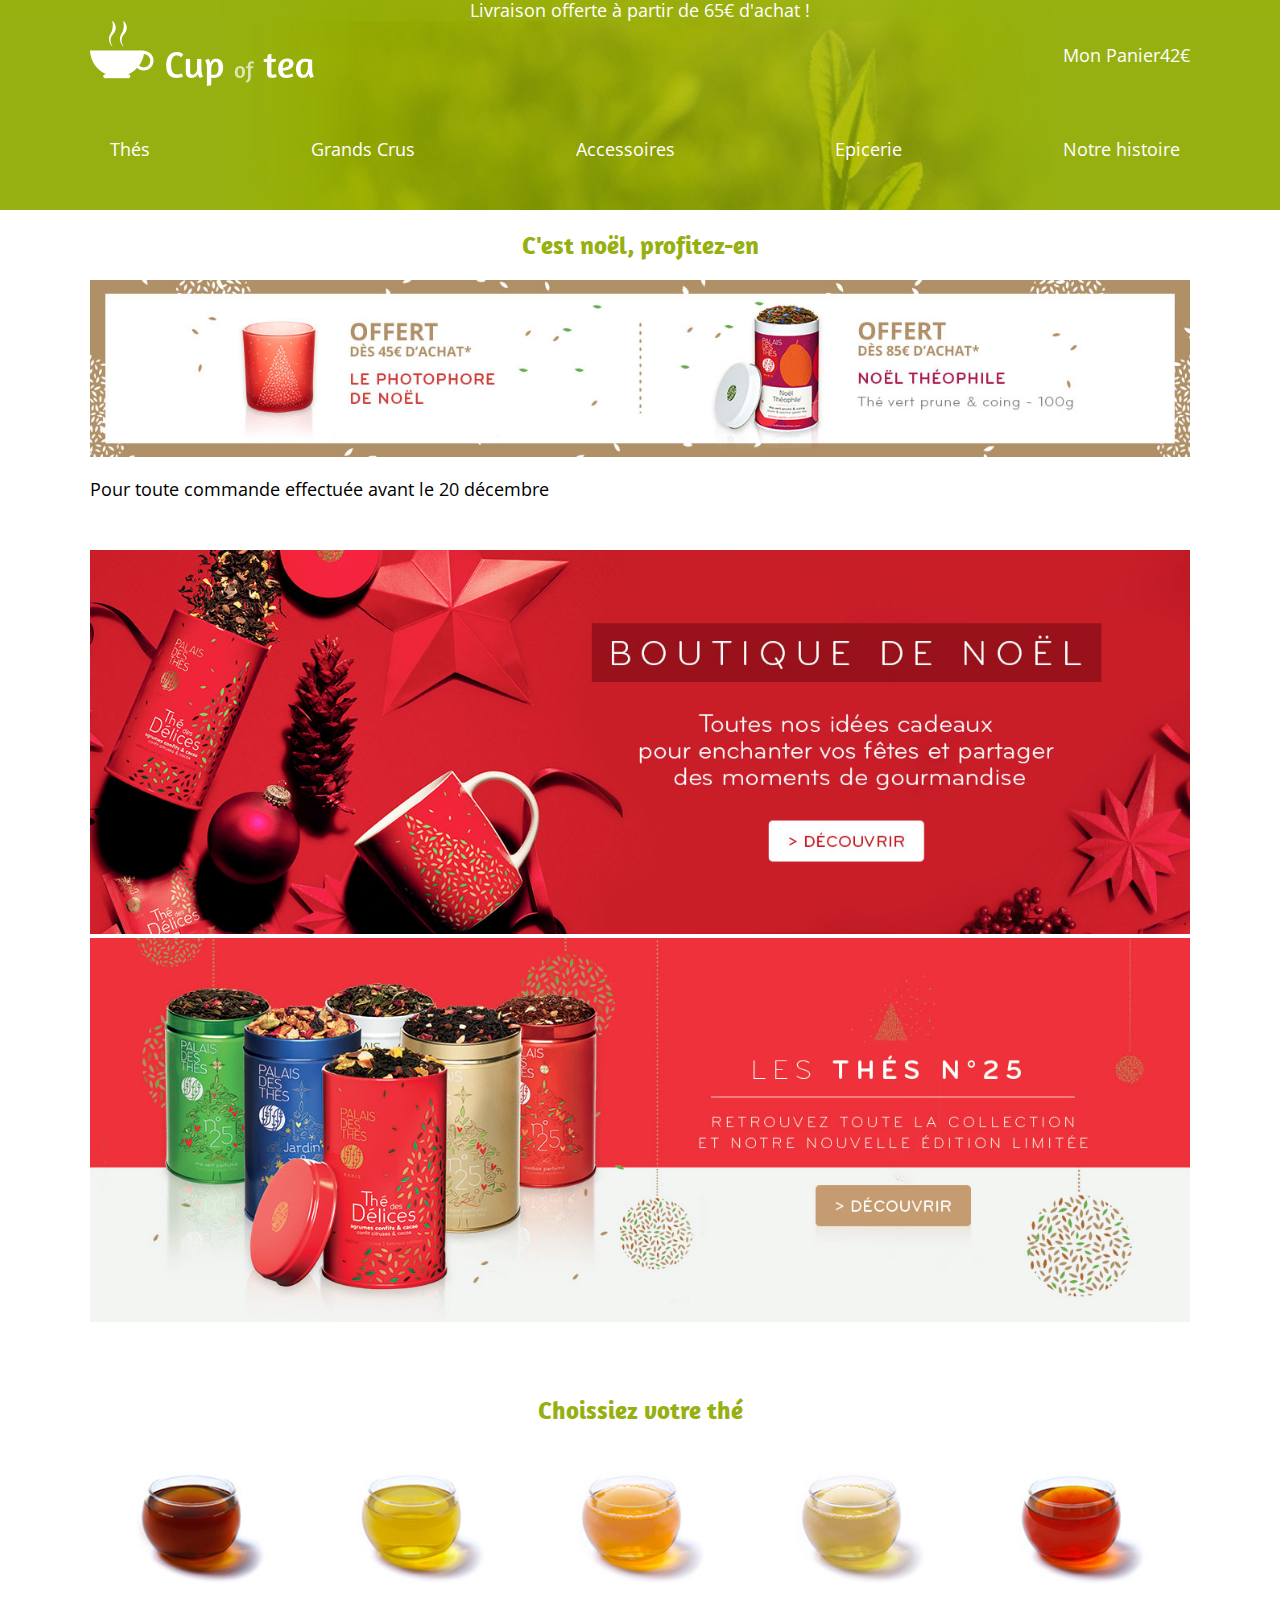
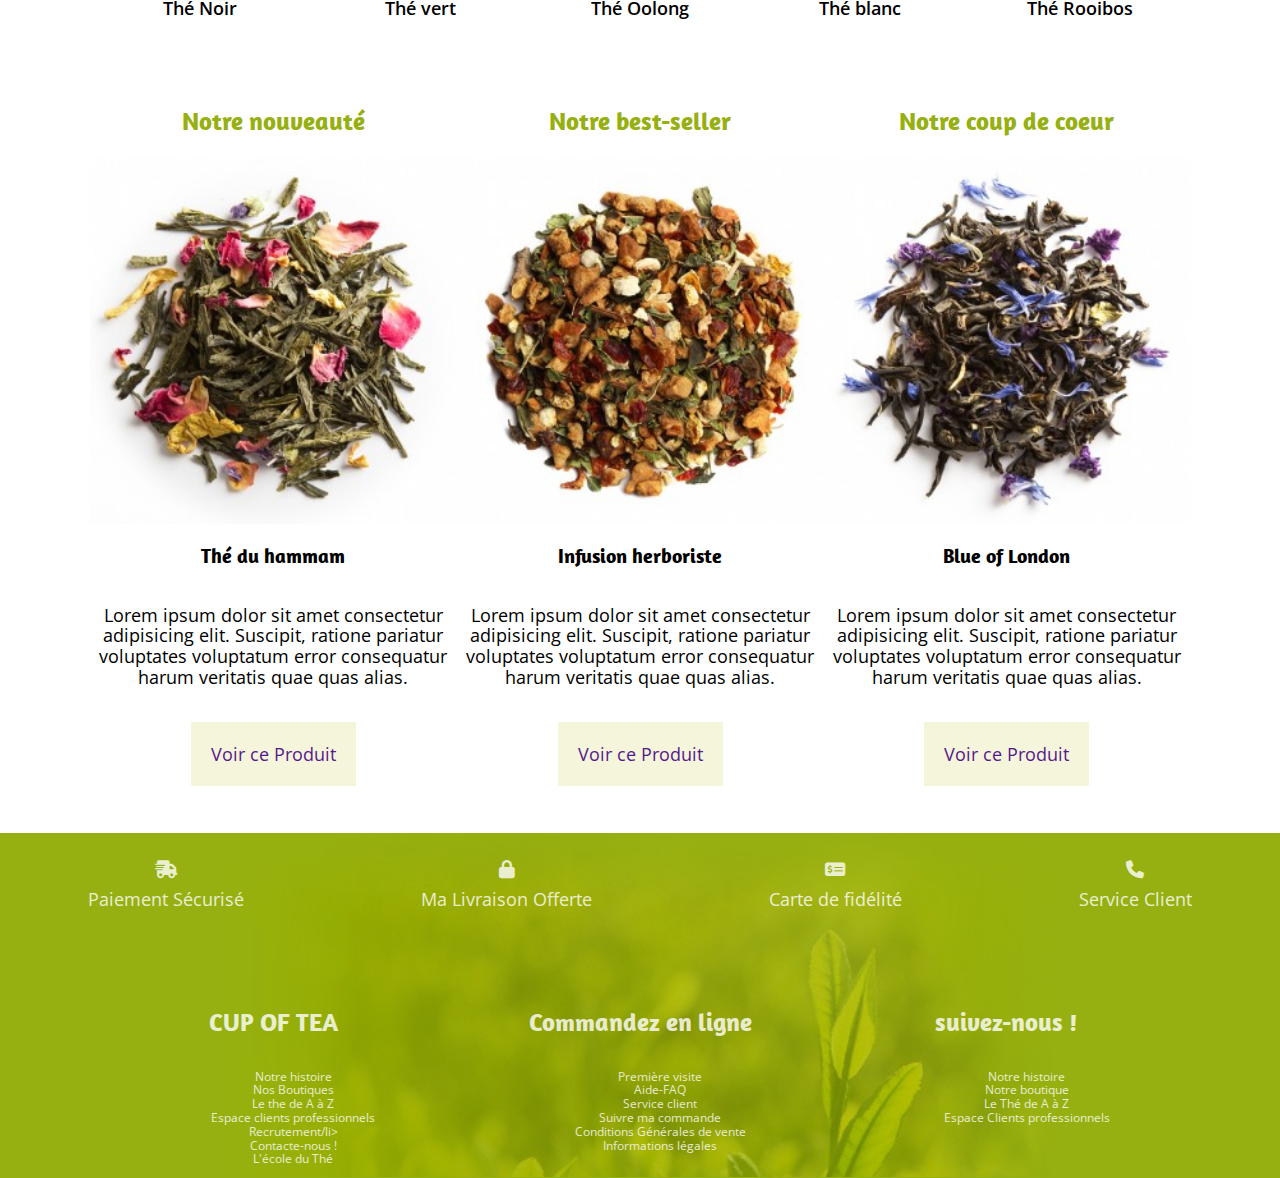
<file: index.html>
<!DOCTYPE html>

<html>
    <head>
        <meta charset="utf-8">
        <meta http-equiv="X-UA-Compatible" content="IE=edge">
        <title>Cup of Tea</title>
        <meta name="description" content="Cup of Tea Salon de thé sur Chambéry">
        <meta name="viewport" content="width=device-width, initial-scale=1">
        <link rel="preconnect" href="https://fonts.googleapis.com">
        <link rel="preconnect" href="https://fonts.gstatic.com" crossorigin>
        <link href="https://fonts.googleapis.com/css2?family=Amaranth&family=Open+Sans:wght@300&display=swap" rel="stylesheet">
        <link rel="stylesheet" href="https://cdnjs.cloudflare.com/ajax/libs/font-awesome/6.1.1/css/all.min.css">
        <link rel="stylesheet" href="css/normalize.css">
        <link rel="stylesheet" href="css/style.css">
    </head>
    <body>
        <header>
            <section class="bandeau">Livraison offerte à partir de 65€ d'achat !</section>
                <div class="container">
                    <div class="headspe">
                        <a href="">
                            <img src="img/logo.png" alt="Logo cup of Tea">
                        </a>
                        
                        <section class="panier"><span>Mon Panier</span><span>42€</span></section>
                     </div>
                <nav>
                    <ul>
                        <li><a href="">Thés</a></li>
                        <li><a href="">Grands Crus</a></li>
                        <li><a href="">Accessoires</a></li>
                        <li><a href="">Epicerie</a></li>
                        <li><a href="">Notre histoire</a></li>
                    </ul>
                </nav>
            </div>
        </header>
        <main class="container">
            <div class="promo">
                <h2>C'est noël, profitez-en</h2>
                <img src="img/offre-noel.jpg" alt="">
                <p>Pour toute commande effectuée avant le 20 décembre</p>
            </div>
            
            <div class="slider">
                <img src="img/slider/1.jpg" alt=""><a href=""></a><img>
                <img src="img/slider/2.jpg" alt=""><a href="">  </a><img>
            </div>
           
            <div>
                <h2>Choissiez votre thé</h2>
                <div class="tea">
                    <figure><img src="img/tea/1.jpg" alt=""><figcaption>Thé Noir</figcaption></figure>
                    <figure><img src="img/tea/2.jpg" alt=""><figcaption>Thé vert</figcaption></figure>
                    <figure><img src="img/tea/3.jpg" alt=""><figcaption>Thé Oolong</figcaption></figure>
                    <figure><img src="img/tea/4.jpg" alt=""><figcaption>Thé blanc</figcaption></figure>
                    <figure><img src="img/tea/5.jpg" alt=""><figcaption>Thé Rooibos</figcaption></figure>
                </div>
            </div>

            <div class="tendmain">
                <article class="tendance">
                    <h2>Notre nouveauté</h2>
                    <img src="img/product/product1.jpg" alt="">
                    <h3>Thé du hammam</h3>
                    <P>Lorem ipsum dolor sit amet consectetur adipisicing elit. Suscipit, ratione pariatur voluptates voluptatum error consequatur harum veritatis quae quas alias.</P>
                    <P>A partir de <span>8.50€</span><br><a href="">Voir ce Produit</a></P>
                </article>
                <article class="tendance">
                    <h2>Notre best-seller</h2>
                    <img src="img/product/product2.jpg" alt="">
                    <h3>Infusion herboriste</h3>    
                    <P>Lorem ipsum dolor sit amet consectetur adipisicing elit. Suscipit, ratione pariatur voluptates voluptatum error consequatur harum veritatis quae quas alias.</P>
                    <P>A partir de <span>7.60€</span><br><a href="">Voir ce Produit</a></P>
                </article>
                <article class="tendance">
                    <h2>Notre coup de coeur</h2>
                    <img src="img/product/product3.jpg" alt="">
                    <h3>Blue of London</h3>
                    <P>Lorem ipsum dolor sit amet consectetur adipisicing elit. Suscipit, ratione pariatur voluptates voluptatum error consequatur harum veritatis quae quas alias.</P>
                    <P>A partir de <span>9€</span><br><a href="">Voir ce Produit</a></P>
                </article>
            </div>
        </main>

        <footer>
            <div class="assurance">
                <p><i class="fa-solid fa-truck-fast"></i>Paiement Sécurisé</p>
                <p><i class="fa-solid fa-lock"></i>Ma Livraison Offerte</p>
                <p><i class="fa-solid fa-money-check-dollar"></i>Carte de fidélité</p>
                <p><i class="fa-solid fa-phone"></i>Service Client</p>
            </div>
            <div class="container footspe">
                <article>
                    <h2>CUP OF TEA</h2>
                    <ul>
                        <li>Notre histoire</li>
                        <li>Nos Boutiques</li>
                        <li>Le the de A à Z</li>
                        <li>Espace clients professionnels</li>
                        <li>Recrutement/li>
                        <li>Contacte-nous !</li>
                        <li>L'école du Thé</li>
                    </ul>
                </article>
                <article>
                    <h2>Commandez en ligne</h2>
                    <ul>
                        <li>Première visite</li>
                        <li>Aide-FAQ</li>
                        <li>Service client</li>
                        <li>Suivre ma commande</li>
                        <li>Conditions Générales de vente</li>
                        <li>Informations légales</li>
                    </ul>
                </article>
                <article>
                    <h2>suivez-nous !</h2>
                    <ul>
                        <li>Notre histoire</li>
                        <li>Notre boutique</li>
                        <li>Le Thé de A à Z</li>
                        <li>Espace Clients professionnels</li>
                    </ul>
                </article>  
                
            </div>
        </footer>
            
        <script type="text/javascript" src="/js/jquery-3.5.1.min.js"></script>
    </body>
    </html>
</file>
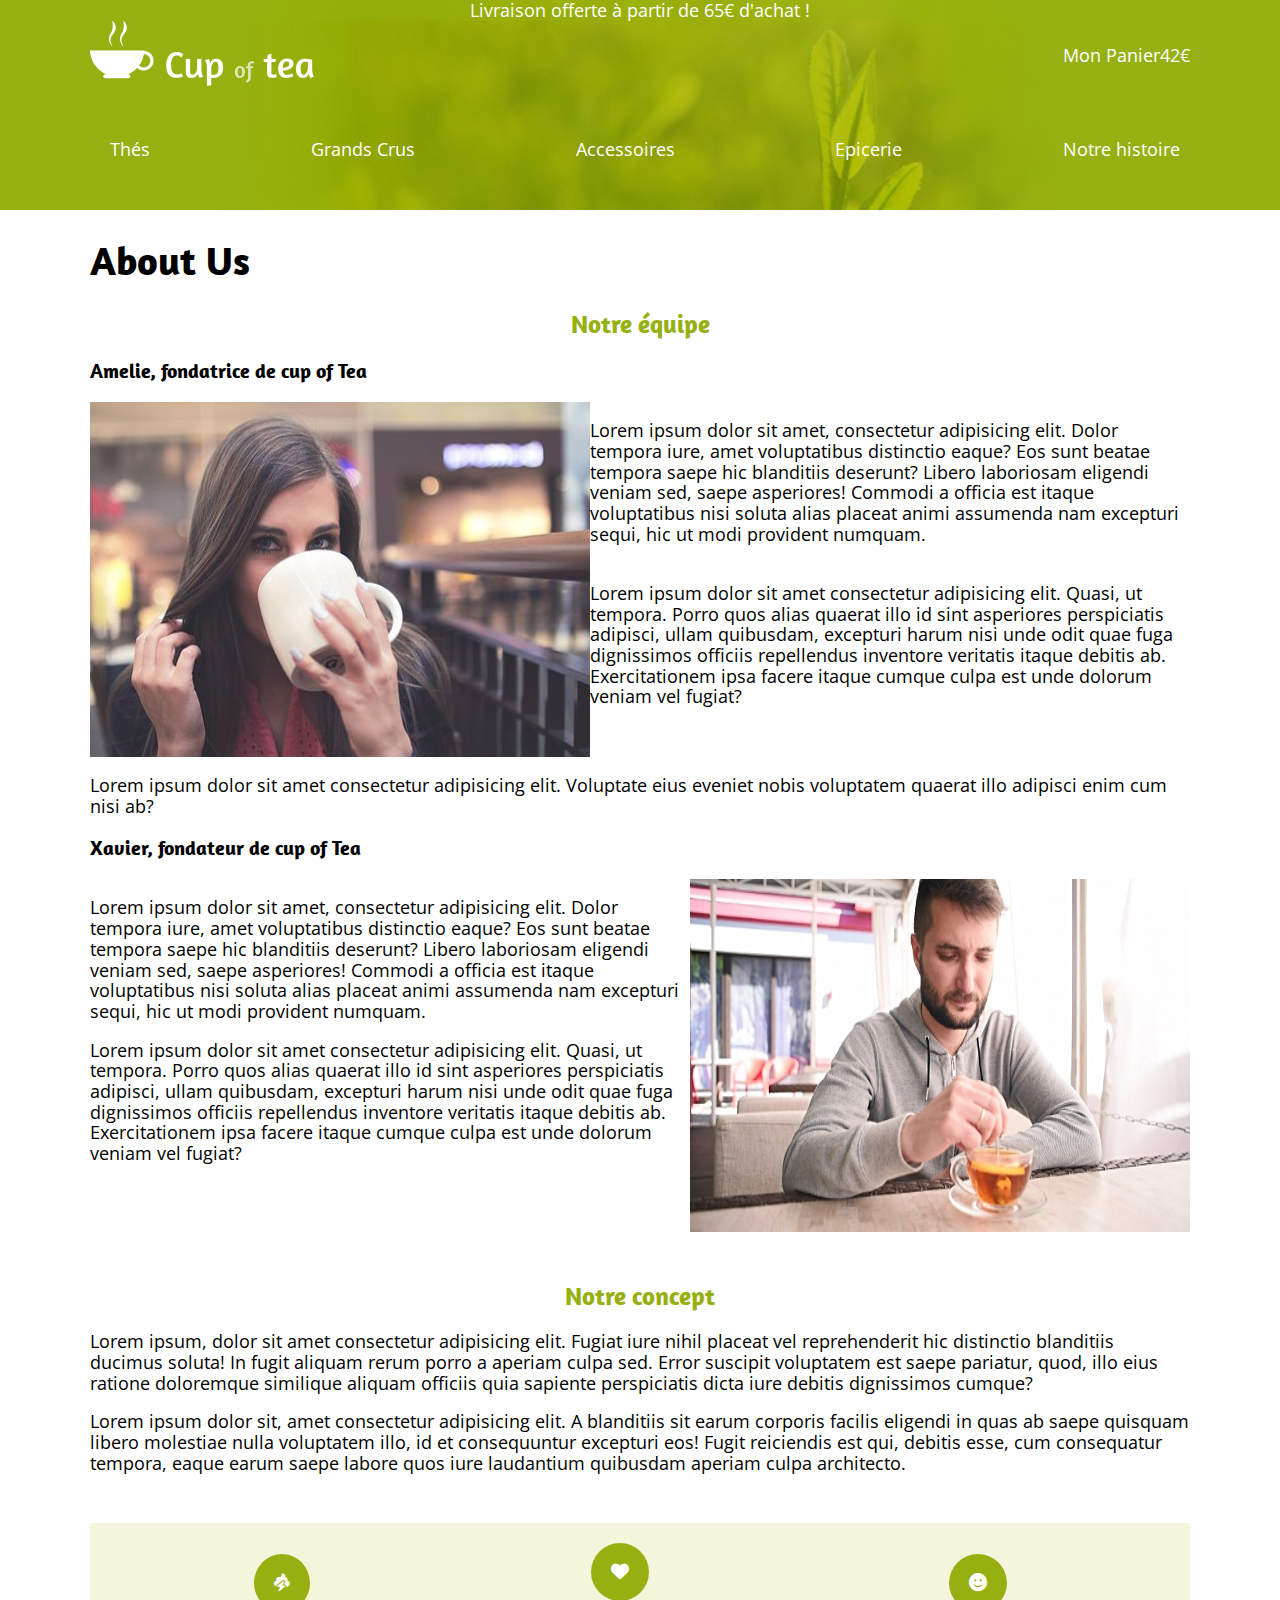
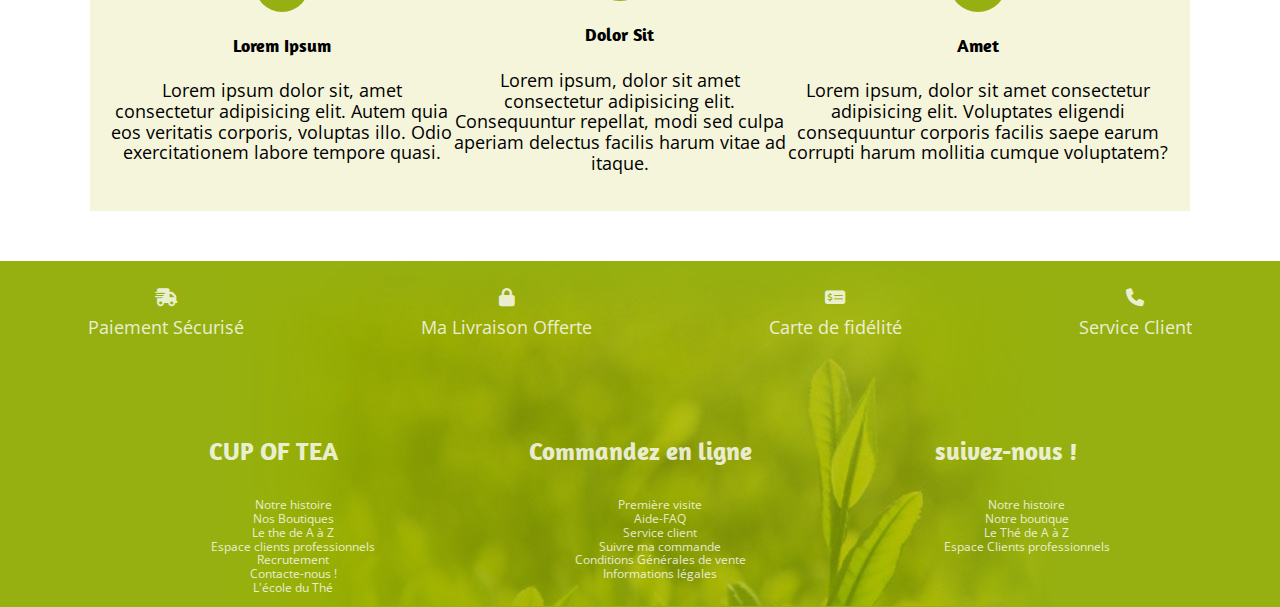
<file: About.html>
<!DOCTYPE html>

    <html>
        <head>
            <meta charset="utf-8">
            <meta http-equiv="X-UA-Compatible" content="IE=edge">
            <title>Cup of Tea</title>
            <meta name="description" content="Cup of Tea Salon de thé sur Chambéry">
            <meta name="viewport" content="width=device-width, initial-scale=1">
            <link rel="preconnect" href="https://fonts.googleapis.com">
            <link rel="preconnect" href="https://fonts.gstatic.com" crossorigin>
            <link href="https://fonts.googleapis.com/css2?family=Amaranth&family=Open+Sans:wght@300&display=swap" rel="stylesheet">
            <link rel="stylesheet" href="https://cdnjs.cloudflare.com/ajax/libs/font-awesome/6.1.1/css/all.min.css">
            <link rel="stylesheet" href="css/normalize.css">
            <link rel="stylesheet" href="css/style.css">
        </head>
        <body>
            <header>
                <section class="bandeau">Livraison offerte à partir de 65€ d'achat !</section>
                    <div class="container">
                        <div class="headspe">
                            <a href="">
                                <img src="img/logo.png" alt="Logo cup of Tea">
                            </a>
                            
                            <section class="panier"><span>Mon Panier</span><span>42€</span></section>
                        </div>
                    <nav>
                        <ul>
                            <li><a href="">Thés</a></li>
                            <li><a href="">Grands Crus</a></li>
                            <li><a href="">Accessoires</a></li>
                            <li><a href="">Epicerie</a></li>
                            <li><a href="">Notre histoire</a></li>
                        </ul>
                    </nav>
                </div>
            </header>
            <main class="container">
                <h1>About Us</h1>
                <h2>Notre équipe</h2>
                <div class="members">
                    <h3>Amelie, fondatrice de cup of Tea</h3>
                    <section>
                        <img src="img/amelie.jpg" alt="">
                        <div>
                            <p>Lorem ipsum dolor sit amet, consectetur adipisicing elit. Dolor tempora iure, amet voluptatibus distinctio eaque? Eos sunt beatae tempora saepe hic blanditiis deserunt? Libero laboriosam eligendi veniam sed, saepe asperiores! Commodi a officia est itaque voluptatibus nisi soluta alias placeat animi assumenda nam excepturi sequi, hic ut modi provident numquam.</p>
                            <br>Lorem ipsum dolor sit amet consectetur adipisicing elit. Quasi, ut tempora. Porro quos alias quaerat illo id sint asperiores perspiciatis adipisci, ullam quibusdam, excepturi harum nisi unde odit quae fuga dignissimos officiis repellendus inventore veritatis itaque debitis ab. Exercitationem ipsa facere itaque cumque culpa est unde dolorum veniam vel fugiat?
                        </div>
                    
                    </section>
                        
                    <p>Lorem ipsum dolor sit amet consectetur adipisicing elit. Voluptate eius eveniet nobis voluptatem quaerat illo adipisci enim cum nisi ab?</p>         
                    <h3>Xavier, fondateur de cup of Tea</h3>
                    <section class="xavier">
                        <img src="img/xavier.jpg" alt="">
                        <div>
                            <p>Lorem ipsum dolor sit amet, consectetur adipisicing elit. Dolor tempora iure, amet voluptatibus distinctio eaque? Eos sunt beatae tempora saepe hic blanditiis deserunt? Libero laboriosam eligendi veniam sed, saepe asperiores! Commodi a officia est itaque voluptatibus nisi soluta alias placeat animi assumenda nam excepturi sequi, hic ut modi provident numquam.</p>
                            <p>Lorem ipsum dolor sit amet consectetur adipisicing elit. Quasi, ut tempora. Porro quos alias quaerat illo id sint asperiores perspiciatis adipisci, ullam quibusdam, excepturi harum nisi unde odit quae fuga dignissimos officiis repellendus inventore veritatis itaque debitis ab. Exercitationem ipsa facere itaque cumque culpa est unde dolorum veniam vel fugiat?</p>
                        </div>
                    </section>
                        
                </div>

                <div class="">
                    <h2>Notre concept</h2>
                    <p>Lorem ipsum, dolor sit amet consectetur adipisicing elit. Fugiat iure nihil placeat vel reprehenderit hic distinctio blanditiis ducimus soluta! In fugit aliquam rerum porro a aperiam culpa sed. Error suscipit voluptatem est saepe pariatur, quod, illo eius ratione doloremque similique aliquam officiis quia sapiente perspiciatis dicta iure debitis dignissimos cumque?</p>
                    <p>Lorem ipsum dolor sit, amet consectetur adipisicing elit. A blanditiis sit earum corporis facilis eligendi in quas ab saepe quisquam libero molestiae nulla voluptatem illo, id et consequuntur excepturi eos! Fugit reiciendis est qui, debitis esse, cum consequatur tempora, eaque earum saepe labore quos iure laudantium quibusdam aperiam culpa architecto.</p>
                </div>

                <div class="concept">
                    <section>
                        <i class="fa-solid fa-poo-storm"></i>
                        <h4>Lorem Ipsum</h4>
                        <p>Lorem ipsum dolor sit, amet consectetur adipisicing elit. Autem quia eos veritatis corporis, voluptas illo. Odio exercitationem labore tempore quasi.</p>
                    </section>
                    <section>
                        <i class="fa-solid fa-heart"></i>
                        <h4>Dolor Sit</h4>
                        <p>Lorem ipsum, dolor sit amet consectetur adipisicing elit. Consequuntur repellat, modi sed culpa aperiam delectus facilis harum vitae ad itaque.</p>
                    </section>
                    <section>
                        <i class="fa-solid fa-face-smile"></i>
                        <h4>Amet</h4>
                        <p>Lorem ipsum, dolor sit amet consectetur adipisicing elit. Voluptates eligendi consequuntur corporis facilis saepe earum corrupti harum mollitia cumque voluptatem?</p>
                    </section>
                </div>
                    
                    
            </main>

            <footer>
                <div class="assurance">
                    <p><i class="fa-solid fa-truck-fast"></i>Paiement Sécurisé</p>
                    <p><i class="fa-solid fa-lock"></i>Ma Livraison Offerte</p>
                    <p><i class="fa-solid fa-money-check-dollar"></i>Carte de fidélité</p>
                    <p><i class="fa-solid fa-phone"></i>Service Client</p>
                </div>
                <div class="container footspe">
                    <article>
                        <h2>CUP OF TEA</h2>
                        <ul>
                            <li>Notre histoire</li>
                            <li>Nos Boutiques</li>
                            <li>Le the de A à Z</li>
                            <li>Espace clients professionnels</li>
                            <li>Recrutement</li>
                            <li>Contacte-nous !</li>
                            <li>L'école du Thé</li>
                        </ul>
                    </article>
                    <article>
                        <h2>Commandez en ligne</h2>
                        <ul>
                            <li>Première visite</li>
                            <li>Aide-FAQ</li>
                            <li>Service client</li>
                            <li>Suivre ma commande</li>
                            <li>Conditions Générales de vente</li>
                            <li>Informations légales</li>
                        </ul>
                    </article>
                    <article>
                        <h2>suivez-nous !</h2>
                        <ul>
                            <li>Notre histoire</li>
                            <li>Notre boutique</li>
                            <li>Le Thé de A à Z</li>
                            <li>Espace Clients professionnels</li>
                        </ul>
                    </article>  
                    
                </div>
            </footer>
                
            <script type="text/javascript" src="/js/jquery-3.5.1.min.js"></script>
        </body>
        </html>
</file>
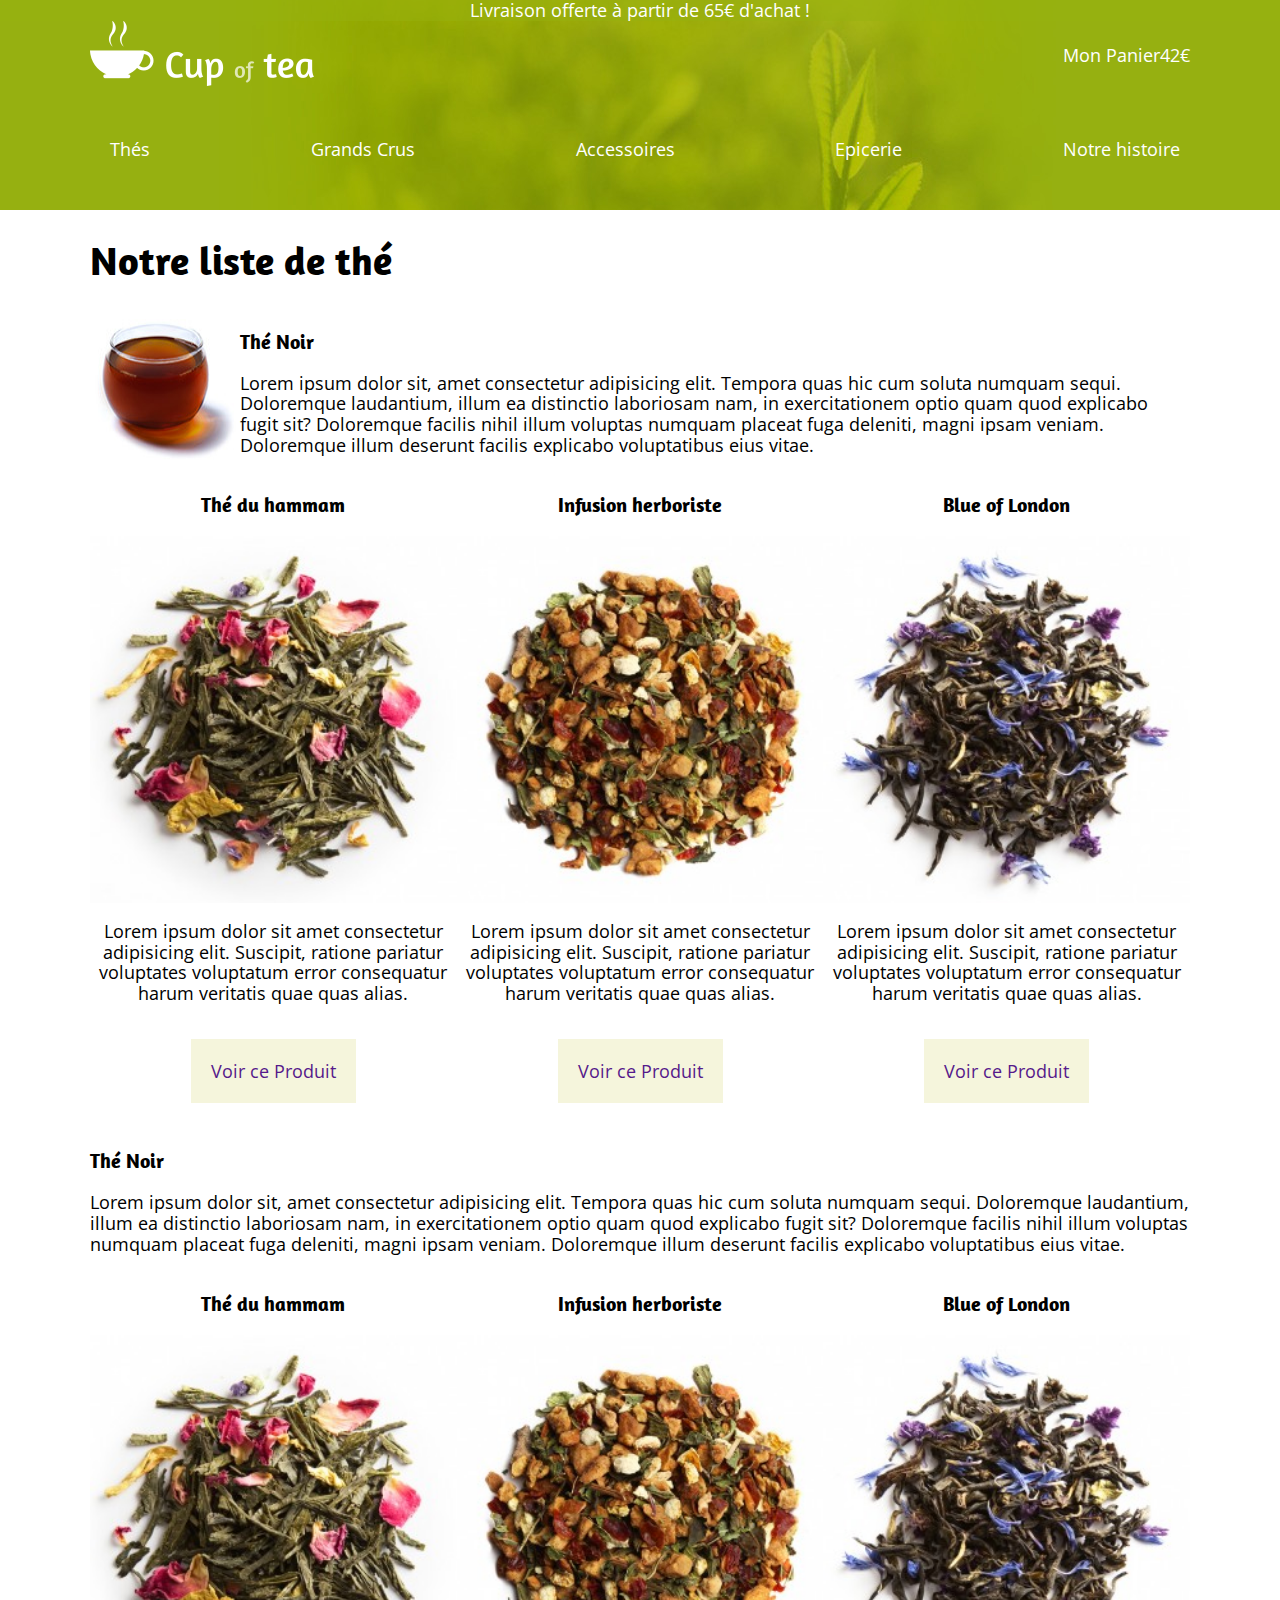
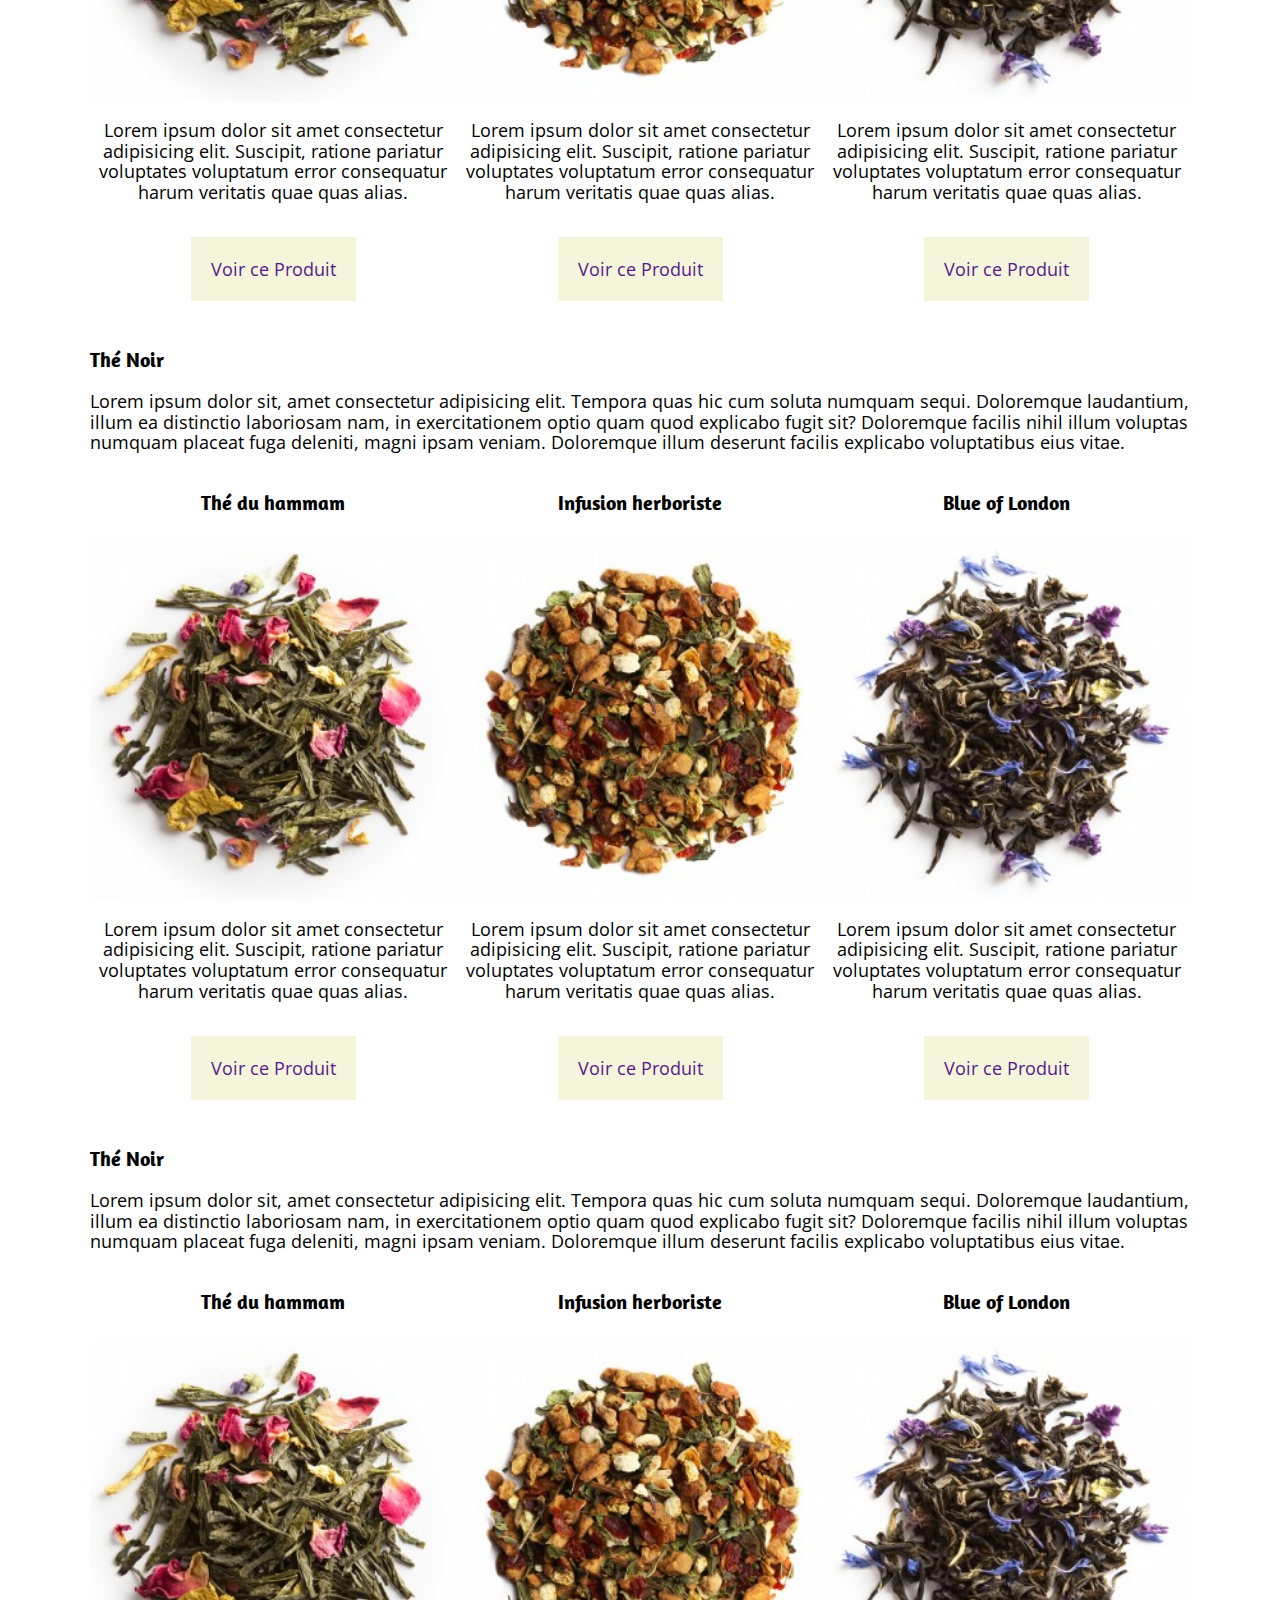
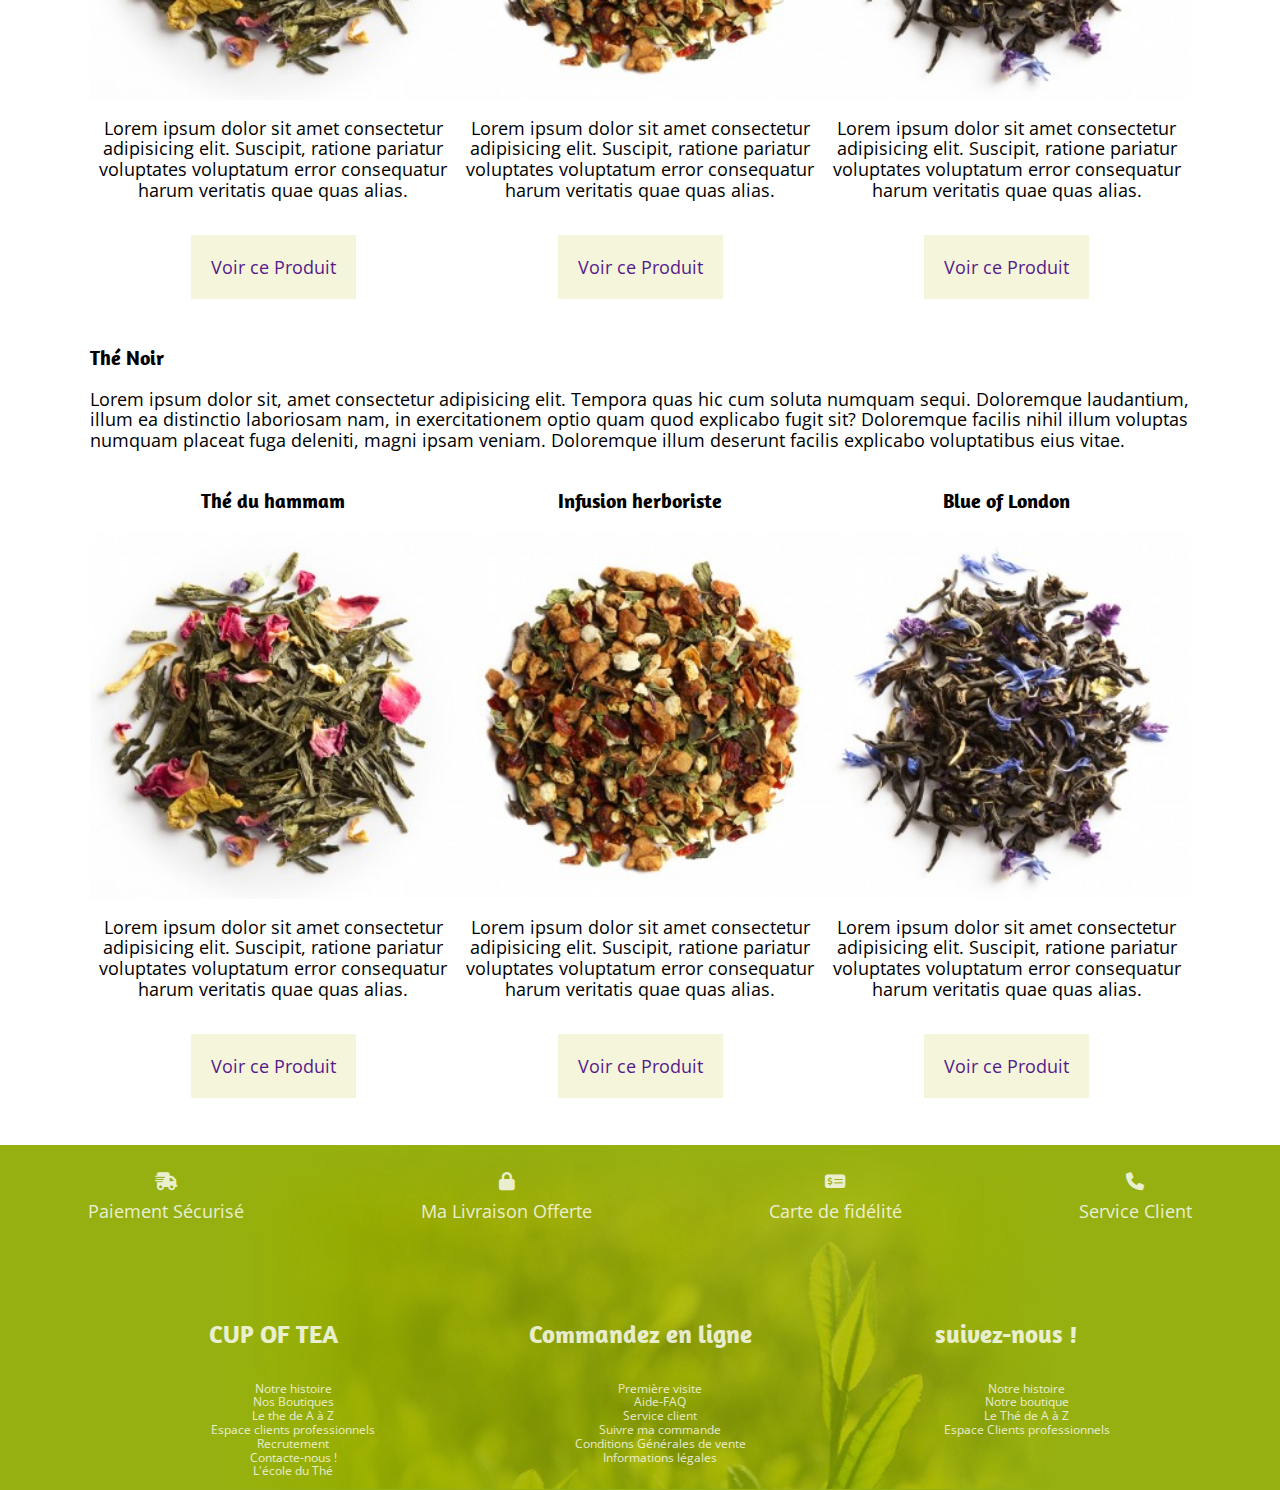
<file: Listing.html>
<!DOCTYPE html>

    <html>
        <head>
            <meta charset="utf-8">
            <meta http-equiv="X-UA-Compatible" content="IE=edge">
            <title>Cup of Tea</title>
            <meta name="description" content="Cup of Tea Salon de thé sur Chambéry">
            <meta name="viewport" content="width=device-width, initial-scale=1">
            <link rel="preconnect" href="https://fonts.googleapis.com">
            <link rel="preconnect" href="https://fonts.gstatic.com" crossorigin>
            <link href="https://fonts.googleapis.com/css2?family=Amaranth&family=Open+Sans:wght@300&display=swap" rel="stylesheet">
            <link rel="stylesheet" href="https://cdnjs.cloudflare.com/ajax/libs/font-awesome/6.1.1/css/all.min.css">
            <link rel="stylesheet" href="css/normalize.css">
            <link rel="stylesheet" href="css/style.css">
        </head>
        <body>
            <header>
                <section class="bandeau">Livraison offerte à partir de 65€ d'achat !</section>
                    <div class="container">
                        <div class="headspe">
                            <a href="">
                                <img src="img/logo.png" alt="Logo cup of Tea">
                            </a>
                            
                            <section class="panier"><span>Mon Panier</span><span>42€</span></section>
                        </div>
                    <nav>
                        <ul>
                            <li><a href="">Thés</a></li>
                            <li><a href="">Grands Crus</a></li>
                            <li><a href="">Accessoires</a></li>
                            <li><a href="">Epicerie</a></li>
                            <li><a href="">Notre histoire</a></li>
                        </ul>
                    </nav>
                </div>
            </header>
            <main class="container">
                <h1>Notre liste de thé</h1>
               <div class="listing">
                <section class="type">
                    <section class="en-tete">
                    <img src="img/tea/1.jpg" alt="">
                    <section>
                        <h3>Thé Noir</h3>
                        <p>Lorem ipsum dolor sit, amet consectetur adipisicing elit. Tempora quas hic cum soluta numquam sequi. Doloremque laudantium, illum ea distinctio laboriosam nam, in exercitationem optio quam quod explicabo fugit sit? Doloremque facilis nihil illum voluptas numquam placeat fuga deleniti, magni ipsam veniam. Doloremque illum deserunt facilis explicabo voluptatibus eius vitae.</p>
                    </section>
                    </section>
                    <div class="tendmain">
                        <article class="tendance">
                            <h3>Thé du hammam</h3>
                            <img src="img/product/product1.jpg" alt="">
                            
                            <P>Lorem ipsum dolor sit amet consectetur adipisicing elit. Suscipit, ratione pariatur voluptates voluptatum error consequatur harum veritatis quae quas alias.</P>
                            <P>A partir de <span>8.50€</span><br><a href="">Voir ce Produit</a></P>
                        </article>
                        <article class="tendance">
                            <h3>Infusion herboriste</h3>  
                            <img src="img/product/product2.jpg" alt="">
                              
                            <P>Lorem ipsum dolor sit amet consectetur adipisicing elit. Suscipit, ratione pariatur voluptates voluptatum error consequatur harum veritatis quae quas alias.</P>
                            <P>A partir de <span>7.60€</span><br><a href="">Voir ce Produit</a></P>
                        </article>
                        <article class="tendance">
                            <h3>Blue of London</h3>
                            <img src="img/product/product3.jpg" alt="">
                            
                            <P>Lorem ipsum dolor sit amet consectetur adipisicing elit. Suscipit, ratione pariatur voluptates voluptatum error consequatur harum veritatis quae quas alias.</P>
                            <P>A partir de <span>9€</span><br><a href="">Voir ce Produit</a></P>
                        </article>
                    </div>
                </section>
                <section>
                    <h3>Thé Noir</h3>
                    <p>Lorem ipsum dolor sit, amet consectetur adipisicing elit. Tempora quas hic cum soluta numquam sequi. Doloremque laudantium, illum ea distinctio laboriosam nam, in exercitationem optio quam quod explicabo fugit sit? Doloremque facilis nihil illum voluptas numquam placeat fuga deleniti, magni ipsam veniam. Doloremque illum deserunt facilis explicabo voluptatibus eius vitae.</p>
                </section>
                </section>
                <div class="tendmain">
                    <article class="tendance">
                        <h3>Thé du hammam</h3>
                        <img src="img/product/product1.jpg" alt="">
                        
                        <P>Lorem ipsum dolor sit amet consectetur adipisicing elit. Suscipit, ratione pariatur voluptates voluptatum error consequatur harum veritatis quae quas alias.</P>
                        <P>A partir de <span>8.50€</span><br><a href="">Voir ce Produit</a></P>
                    </article>
                    <article class="tendance">
                        <h3>Infusion herboriste</h3>  
                        <img src="img/product/product2.jpg" alt="">
                          
                        <P>Lorem ipsum dolor sit amet consectetur adipisicing elit. Suscipit, ratione pariatur voluptates voluptatum error consequatur harum veritatis quae quas alias.</P>
                        <P>A partir de <span>7.60€</span><br><a href="">Voir ce Produit</a></P>
                    </article>
                    <article class="tendance">
                        <h3>Blue of London</h3>
                        <img src="img/product/product3.jpg" alt="">
                        
                        <P>Lorem ipsum dolor sit amet consectetur adipisicing elit. Suscipit, ratione pariatur voluptates voluptatum error consequatur harum veritatis quae quas alias.</P>
                        <P>A partir de <span>9€</span><br><a href="">Voir ce Produit</a></P>
                    </article>
                </div>
            </section>
            <section>
                <h3>Thé Noir</h3>
                <p>Lorem ipsum dolor sit, amet consectetur adipisicing elit. Tempora quas hic cum soluta numquam sequi. Doloremque laudantium, illum ea distinctio laboriosam nam, in exercitationem optio quam quod explicabo fugit sit? Doloremque facilis nihil illum voluptas numquam placeat fuga deleniti, magni ipsam veniam. Doloremque illum deserunt facilis explicabo voluptatibus eius vitae.</p>
            </section>
            </section>
            <div class="tendmain">
                <article class="tendance">
                    <h3>Thé du hammam</h3>
                    <img src="img/product/product1.jpg" alt="">
                    
                    <P>Lorem ipsum dolor sit amet consectetur adipisicing elit. Suscipit, ratione pariatur voluptates voluptatum error consequatur harum veritatis quae quas alias.</P>
                    <P>A partir de <span>8.50€</span><br><a href="">Voir ce Produit</a></P>
                </article>
                <article class="tendance">
                    <h3>Infusion herboriste</h3>  
                    <img src="img/product/product2.jpg" alt="">
                      
                    <P>Lorem ipsum dolor sit amet consectetur adipisicing elit. Suscipit, ratione pariatur voluptates voluptatum error consequatur harum veritatis quae quas alias.</P>
                    <P>A partir de <span>7.60€</span><br><a href="">Voir ce Produit</a></P>
                </article>
                <article class="tendance">
                    <h3>Blue of London</h3>
                    <img src="img/product/product3.jpg" alt="">
                    
                    <P>Lorem ipsum dolor sit amet consectetur adipisicing elit. Suscipit, ratione pariatur voluptates voluptatum error consequatur harum veritatis quae quas alias.</P>
                    <P>A partir de <span>9€</span><br><a href="">Voir ce Produit</a></P>
                </article>
            </div>
        </section>
        <section>
            <h3>Thé Noir</h3>
            <p>Lorem ipsum dolor sit, amet consectetur adipisicing elit. Tempora quas hic cum soluta numquam sequi. Doloremque laudantium, illum ea distinctio laboriosam nam, in exercitationem optio quam quod explicabo fugit sit? Doloremque facilis nihil illum voluptas numquam placeat fuga deleniti, magni ipsam veniam. Doloremque illum deserunt facilis explicabo voluptatibus eius vitae.</p>
        </section>
        </section>
        <div class="tendmain">
            <article class="tendance">
                <h3>Thé du hammam</h3>
                <img src="img/product/product1.jpg" alt="">
                
                <P>Lorem ipsum dolor sit amet consectetur adipisicing elit. Suscipit, ratione pariatur voluptates voluptatum error consequatur harum veritatis quae quas alias.</P>
                <P>A partir de <span>8.50€</span><br><a href="">Voir ce Produit</a></P>
            </article>
            <article class="tendance">
                <h3>Infusion herboriste</h3>  
                <img src="img/product/product2.jpg" alt="">
                  
                <P>Lorem ipsum dolor sit amet consectetur adipisicing elit. Suscipit, ratione pariatur voluptates voluptatum error consequatur harum veritatis quae quas alias.</P>
                <P>A partir de <span>7.60€</span><br><a href="">Voir ce Produit</a></P>
            </article>
            <article class="tendance">
                <h3>Blue of London</h3>
                <img src="img/product/product3.jpg" alt="">
                
                <P>Lorem ipsum dolor sit amet consectetur adipisicing elit. Suscipit, ratione pariatur voluptates voluptatum error consequatur harum veritatis quae quas alias.</P>
                <P>A partir de <span>9€</span><br><a href="">Voir ce Produit</a></P>
            </article>
        </div>
    </section>
    <section>
        <h3>Thé Noir</h3>
        <p>Lorem ipsum dolor sit, amet consectetur adipisicing elit. Tempora quas hic cum soluta numquam sequi. Doloremque laudantium, illum ea distinctio laboriosam nam, in exercitationem optio quam quod explicabo fugit sit? Doloremque facilis nihil illum voluptas numquam placeat fuga deleniti, magni ipsam veniam. Doloremque illum deserunt facilis explicabo voluptatibus eius vitae.</p>
    </section>
    </section>
    <div class="tendmain">
        <article class="tendance">
            <h3>Thé du hammam</h3>
            <img src="img/product/product1.jpg" alt="">
            
            <P>Lorem ipsum dolor sit amet consectetur adipisicing elit. Suscipit, ratione pariatur voluptates voluptatum error consequatur harum veritatis quae quas alias.</P>
            <P>A partir de <span>8.50€</span><br><a href="">Voir ce Produit</a></P>
        </article>
        <article class="tendance">
            <h3>Infusion herboriste</h3>  
            <img src="img/product/product2.jpg" alt="">
              
            <P>Lorem ipsum dolor sit amet consectetur adipisicing elit. Suscipit, ratione pariatur voluptates voluptatum error consequatur harum veritatis quae quas alias.</P>
            <P>A partir de <span>7.60€</span><br><a href="">Voir ce Produit</a></P>
        </article>
        <article class="tendance">
            <h3>Blue of London</h3>
            <img src="img/product/product3.jpg" alt="">
            
            <P>Lorem ipsum dolor sit amet consectetur adipisicing elit. Suscipit, ratione pariatur voluptates voluptatum error consequatur harum veritatis quae quas alias.</P>
            <P>A partir de <span>9€</span><br><a href="">Voir ce Produit</a></P>
        </article>
    </div>
</section>

               

               </div>
            </main>

            <footer>
                <div class="assurance">
                    <p><i class="fa-solid fa-truck-fast"></i>Paiement Sécurisé</p>
                    <p><i class="fa-solid fa-lock"></i>Ma Livraison Offerte</p>
                    <p><i class="fa-solid fa-money-check-dollar"></i>Carte de fidélité</p>
                    <p><i class="fa-solid fa-phone"></i>Service Client</p>
                </div>
                <div class="container footspe">
                    <article>
                        <h2>CUP OF TEA</h2>
                        <ul>
                            <li>Notre histoire</li>
                            <li>Nos Boutiques</li>
                            <li>Le the de A à Z</li>
                            <li>Espace clients professionnels</li>
                            <li>Recrutement</li>
                            <li>Contacte-nous !</li>
                            <li>L'école du Thé</li>
                        </ul>
                    </article>
                    <article>
                        <h2>Commandez en ligne</h2>
                        <ul>
                            <li>Première visite</li>
                            <li>Aide-FAQ</li>
                            <li>Service client</li>
                            <li>Suivre ma commande</li>
                            <li>Conditions Générales de vente</li>
                            <li>Informations légales</li>
                        </ul>
                    </article>
                    <article>
                        <h2>suivez-nous !</h2>
                        <ul>
                            <li>Notre histoire</li>
                            <li>Notre boutique</li>
                            <li>Le Thé de A à Z</li>
                            <li>Espace Clients professionnels</li>
                        </ul>
                    </article>  
                    
                </div>
            </footer>
                
            <script type="text/javascript" src="/js/jquery-3.5.1.min.js"></script>
        </body>
        </html>
</file>
<file: css/style.css>
.container {
    max-width: 1100px;
    margin: 0 auto;
}

:root {
    
    --maincolor: #96B011;
    --text: #332019;
}

img {
    width: 100%;
}
body * {
}

html {
    font-size: 62.5%;  
}
img {
    max-width: 100%;
    width: auto; /* pour ie */
    height: auto;
    -ms-interpolation-mode: bicubic; /* lissage pour IE */
    image-rendering: -webkit-optimize-contrast; /* lissage pour Chrome au redimensionnement*/
}

body {
    font-size: 1.8rem;
    font-family: 'Open Sans', sans-serif;
}

h1,h2,h3,h4 {
    font-family:'Amaranth', sans-serif;
}

h1 {
    font-size: 4rem;
}
h2 {
    font-size: 2.5rem;
    text-align: center;
    color:var(--maincolor)
}
h3 {
    font-size: 2rem;
}

/* HEADER */

header, footer {
       background-color: var(--maincolor);
       background-image: url('../img/bg.jpg');
       background-position: center;
       background-size: auto;
       background-repeat: no-repeat;
       
}


.bandeau {
    background-color: #97b11170;
    color:white;
    text-align: center;
}

.panier {
    color:white;
}

header a, header ul,footer a, footer ul, .tendance a{
    list-style:none;
    text-decoration: none;
}

nav a, footer {
    color:white;
    
}

.headspe {
    display: flex;
    justify-content: space-between;
    align-items: center;
}

nav ul  {
    display: flex;
    justify-content: space-between;
    padding-bottom: 5rem;
    flex-direction: row;
    padding-left: 2rem;
    padding-right: 1rem;
}

.assurance {
    display:
    flex;
    justify-content: space-around;
    opacity: 80%;
    
}

.assurance p {
    display: flex;
    flex-direction: column;
    text-align: center;
    padding: 1rem;
}

.assurance i {
    margin-bottom: 1rem;
}

footer article {
    display: flex;
    flex-direction: column;
    opacity: 80%;
    width: 40%;
}

.footspe {
    display: flex;
    justify-content: space-evenly;
    align-items: flex-start;
    flex-direction: row;
    text-align: center;
    font-size: 1.2rem;
    /* opacity: 50%; */
}

footer h2 {
    color:white;
}

.tea {
    display:flex;
    font-weight: 600;
    text-align: center;
}

.tendance {
    display: flex;
    flex-direction: column;
}

.tendmain {
    display: flex;
    flex-direction: row;
    justify-content: center;
    text-align: center;
    margin-bottom: 5rem;
}

.tendance a {
    padding:2rem;
    background-color:beige;
}

.members>section {
    display: flex;
}

.concept {
    display: flex;
    align-items: center;
    text-align: center;
    background-color: beige;
    padding: 2rem;
}

.concept i {
    background-color: var(--maincolor);
    border-radius: 50%;
    padding: 2rem;
    color:white;
}

div {
    margin-bottom: 5rem;
}

.xavier {
    
flex-direction: row-reverse;
}

.en-tete {
    display: flex;
}

.type .tendmain {
    
}
</file>
